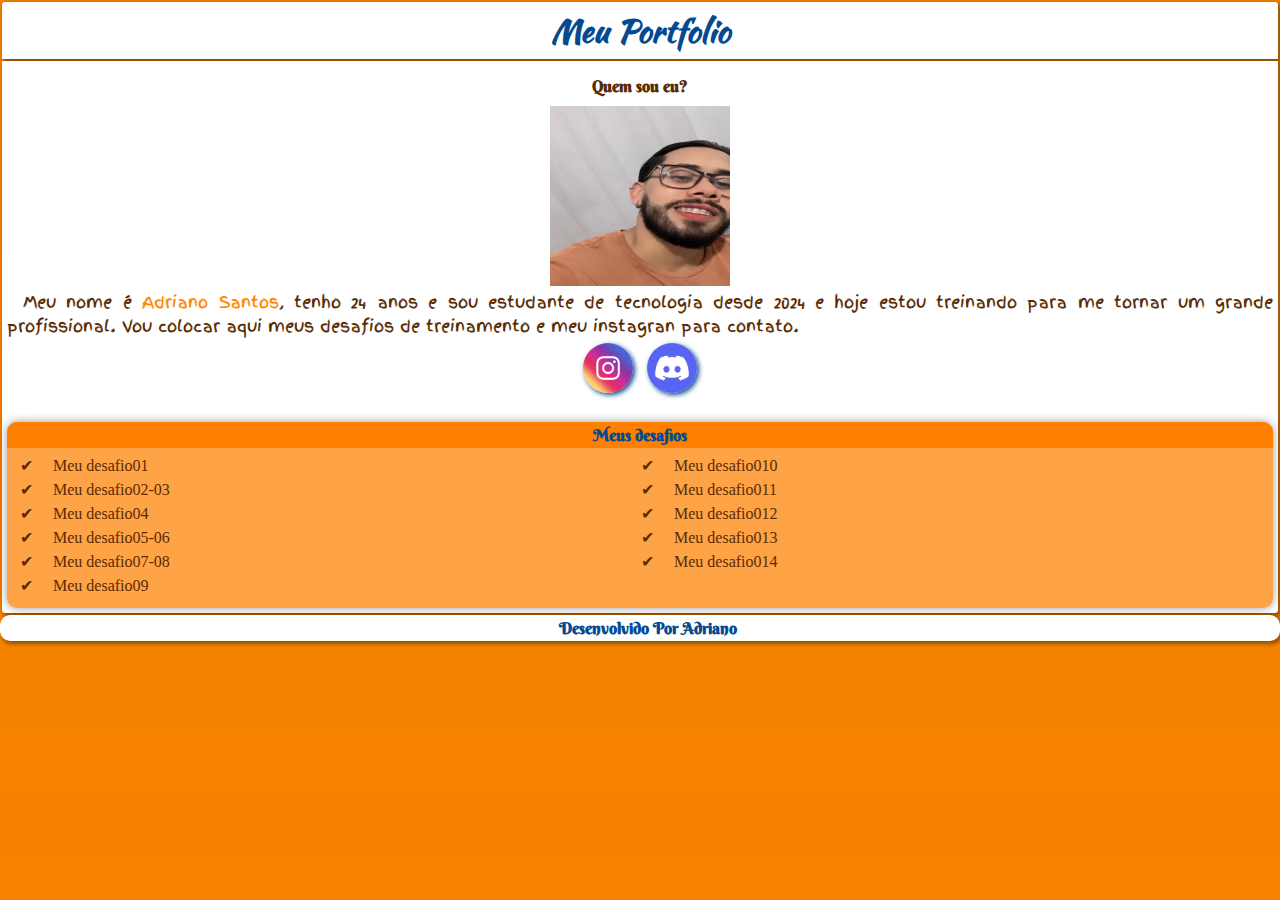
<file: index.html>
<!DOCTYPE html>
<html lang="pt-br">
<head>
    <meta charset="UTF-8">
    <meta name="viewport" content="width=device-width, initial-scale=1.0">
    <link rel="shortcut icon" href="icone-AS/icone-AS.ico" type="image/x-icon">
    <title>Portfolio</title>
    <link rel="stylesheet" href="./styleprimario.css">
   
</head>
<body>
    <header>
        <h1>Meu Portfolio</h1>
    </header>
    <main>
        <section id="sobremim">
         <article id="biografia">

             <h2>Quem sou eu?</h2>
                <img src="minha-foto.png" alt="minha-foto">
                <p id="meunome">Meu nome é <strong>Adriano Santos</strong>, tenho 24 anos e sou estudante de tecnologia desde 2024 e hoje estou treinando para me tornar um grande profissional. Vou colocar aqui meus desafios de treinamento e meu instagran para contato.</p>
                <h3 id="redes-sociais">
                    <a href="https://www.instagram.com/adrianosant0s_/" target="_blank"><img src="./icone-AS/logo-instagram.jpg" alt="Instagran"></a>
                    <a href="https://discord.gg/mcSMbhhd" target="_blank"><img src="./icone-AS/logo-discord.jpg" alt="Discord"></a>
                </h3>

        <aside>
            
                <h2>Meus desafios</h2>
                <ul type="disc">
                <li>
                    <p><a href="./desafio01/pag01.html" target="_self" rel="next">Meu desafio01</a></p>
                </li>
                <li>
                    <p><a href="desafio02-03/pag02-03.html" target="_self" rel="next">Meu desafio02-03</a></p>
                </li>
                <li>
                    <p><a href="desafio04/pag04.html" target="_self" rel="next">Meu desafio04</a></p>
                </li>
                <li>
                    <p><a href="./desafio05-06/pag05-06.html" target="_self" rel="next">Meu desafio05-06</a></p>
                </li>
                <li>
                    <p><a href="./desafio07-08/pag07-08.html" target="_self" rel="next">Meu desafio07-08</a></p>
                </li>
                <li>
                    <p><a href="./desafio09/pag09.html" target="_self" rel="next">Meu desafio09</a></p>
                </li>
                <li>
                    <p><a href="https://adrian0santos.github.io/projeto-android/" target="_blank" rel="external">Meu desafio010</a></p>
                </li>
                <li>
                    <p><a href="./desafio011/pag011.html" target="_blank" rel="external">Meu desafio011</a></p>
                </li>
                <li>
                    <p><a href="https://adrian0santos.github.io/projeto-cordel/" target="_blank" rel="external">Meu desafio012</a></p>
                </li>
                <li>
                    <p><a href="./desafio013/pag013.html" target="_self" rel="next">Meu desafio013</a></p>
                </li>
                <li>
                    <p><a href="./desafio014/pag014.html" target="_self" rel="next">Meu desafio014</a></p>
                </li>
                </ul>
        </aside>
        </article>
        </section>
        
    </main>
    <footer>
        <p>Desenvolvido Por Adriano</p>
    </footer>
</body>
</html>
</file>
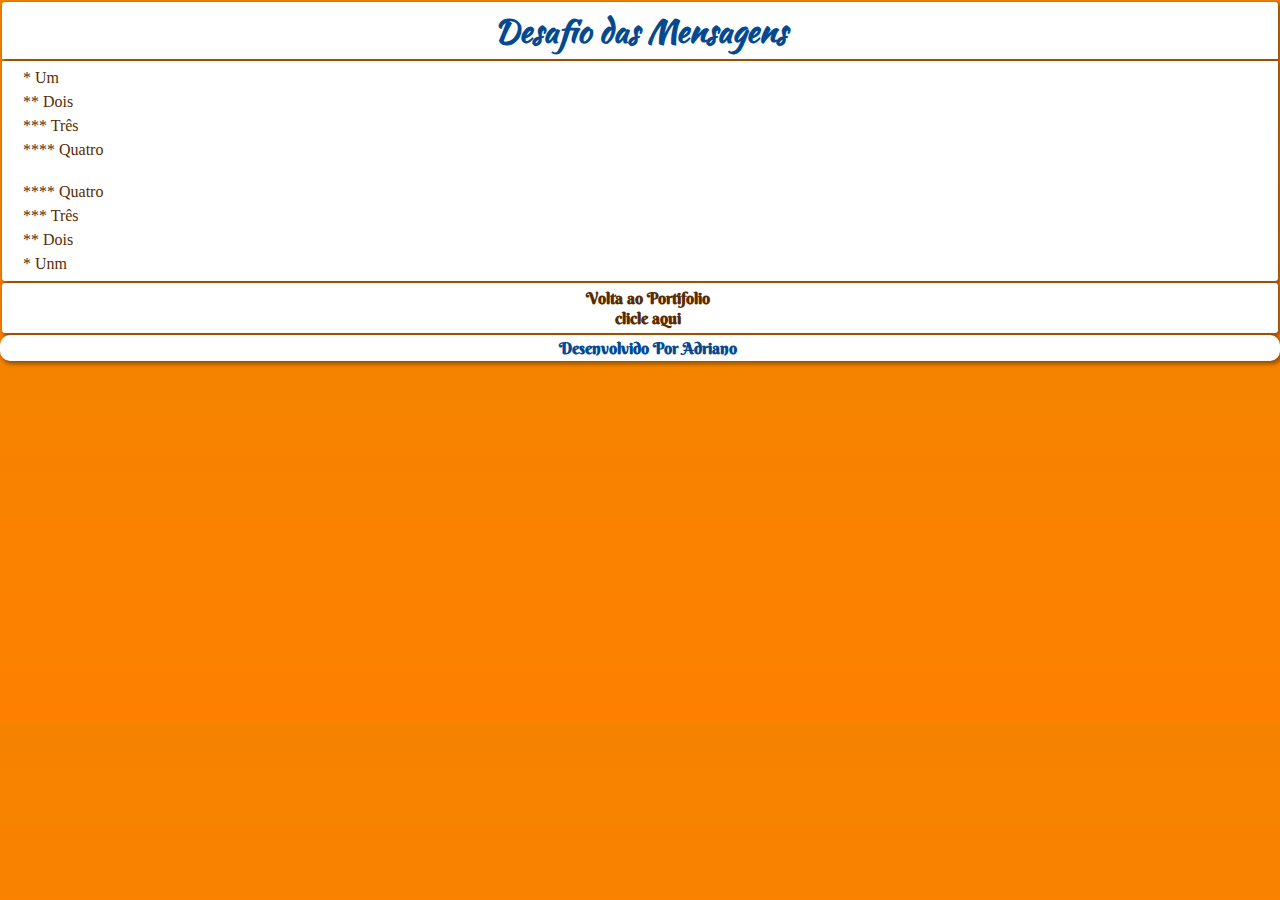
<file: desafio01/pag01.html>
<!DOCTYPE html>
<html lang="pt-br">
<head>
    <meta charset="UTF-8">
    <meta name="viewport" content="width=], initial-scale=1.0">
    <link rel="shortcut icon" href="../icone-AS/icone-AS.ico" type="image/x-icon">
    <title>Desafio 01</title>
    <link rel="stylesheet" href="../styleprimario.css">
</head>
<body>
    <header>
         <h1>Desafio das Mensagens</h1>
    </header>
    <main>
         <section>
                <p> &#x2A; Um</p>
                <p>&#x2A;&#x2A; Dois</p>
                <p>&#x2A;&#x2A;&#x2A; Três</p>
                <p>&#x2A;&#x2A;&#x2A;&#x2A; Quatro</p>
                <br>
                <p>&#x2A;&#x2A;&#x2A;&#x2A; Quatro</p>
                <p>&#x2A;&#x2A;&#x2A; Três</p>
                <p>&#x2A;&#x2A; Dois</p>
                <p>&#x2A; Unm</p>
         </section>
         <section class="volta">
                <h2>Volta ao Portifolio</h2>
                <p class="volta"><a href="../index.html" target="_self" rel="prev">clicle aqui</a></p>
         </section>
            
        
    </main>
    <footer>
        <p>Desenvolvido Por Adriano</p>
    </footer>
</body>
</html>
</file>
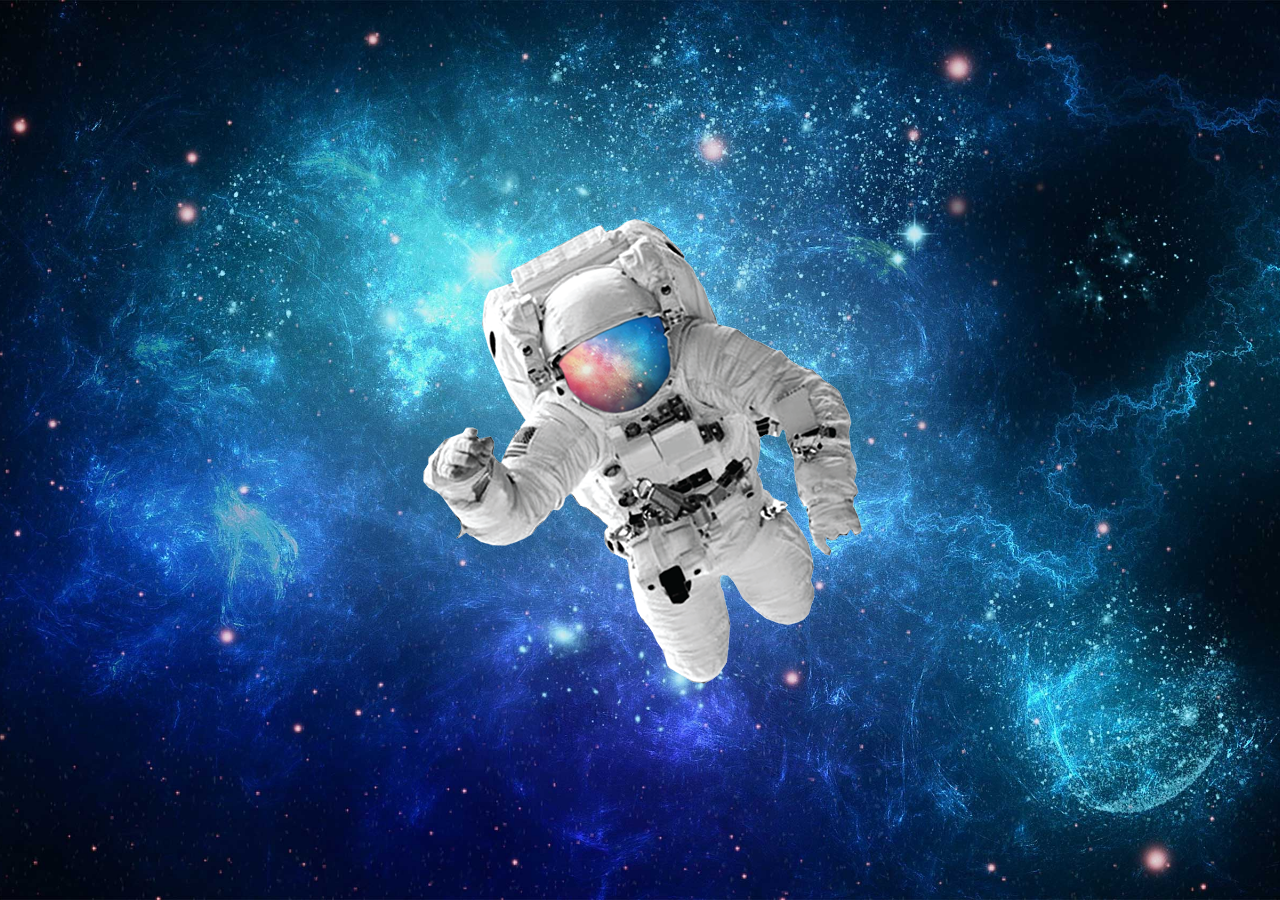
<file: desafio011/pag011.html>
<!DOCTYPE html>
<html lang="pt-br">
<head>
    <meta charset="UTF-8">
    <meta name="viewport" content="width=device-width, initial-scale=1.0">
    <link rel="shortcut icon" href="../icone-AS/icone-AS.ico" type="image/x-icon">
    <title>Desafio Astronauta</title>
    <style>
        div#espaco {
            height: 100vh;
            margin: -8px;
            background-image: url('../desafio011/imagens/espaco.jpg');
            background-position: center center;
            background-repeat: no-repeat;
            background-size: cover;
            background-attachment: fixed;
            
        }
        div#astronauta {
            height: 100vh;
            background-image: url('../desafio011/imagens/astronauta.png');
            background-repeat: no-repeat;
            background-position: center
        }
    </style>
</head>
<body>
    <div id="espaco">
        <div id="astronauta">

        </div>
    </div>
</body>
</html>
</file>
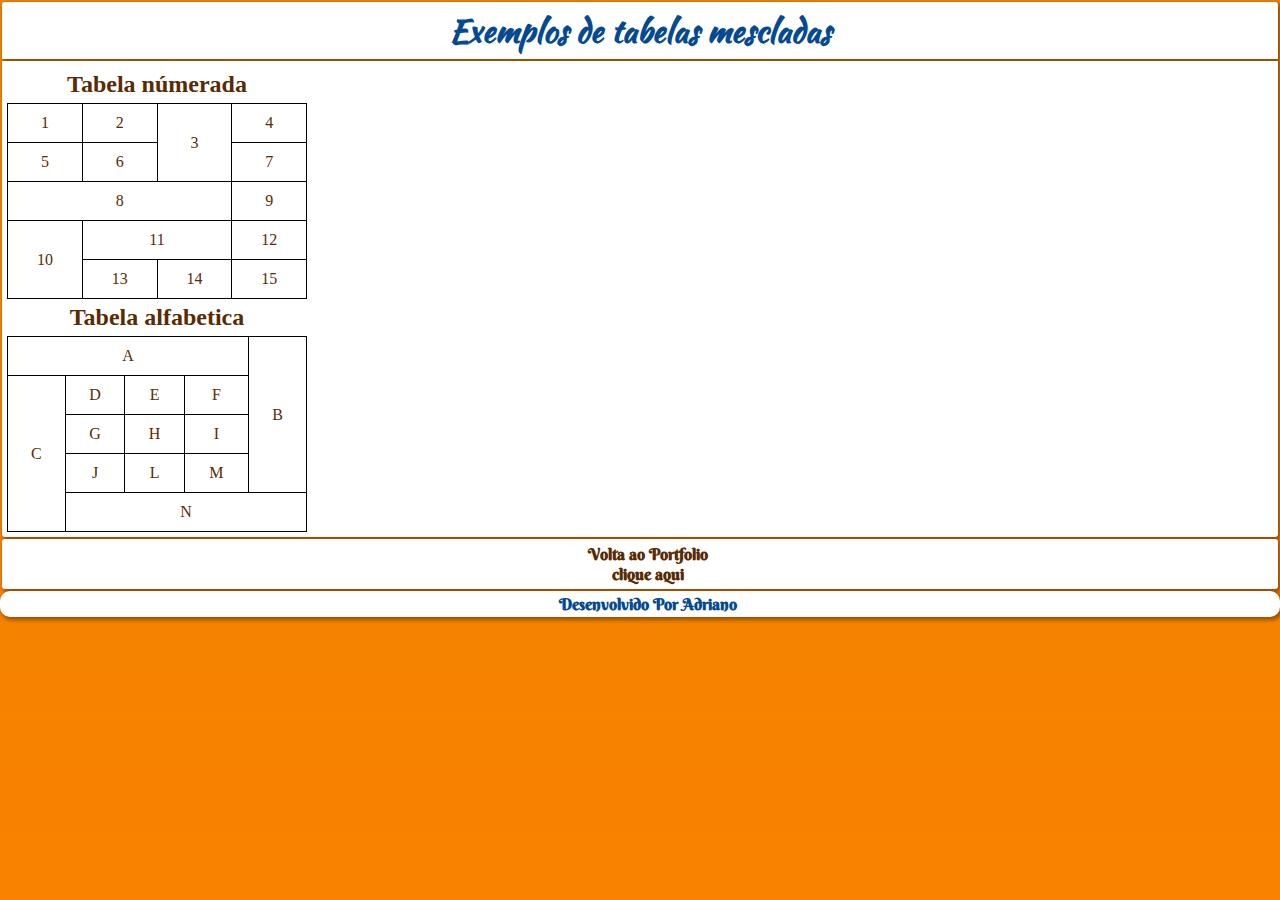
<file: desafio013/pag013.html>
<!DOCTYPE html>
<html lang="pt-br">
<head>
    <meta charset="UTF-8">
    <meta name="viewport" content="width=device-width, initial-scale=1.0">
    <link rel="shortcut icon" href="../icone-AS/icone-AS.ico" type="image/x-icon">
    <title>Tabelas</title>
    <link rel="stylesheet" href="../styleprimario.css">
    <style>
        caption {
            text-align: center;
            font-weight: bolder;
            font-size: 1.5em;
            padding: 5px;
        }
        table {
            width: 300px;
            border-collapse: collapse;
        }
        td {
            border: 1px solid black;
            padding: 10px;
            text-align: center;
        }
    </style>
</head>
<body>
    <header>
        <h1>Exemplos de tabelas mescladas </h1>
    </header>
    <main>
        <section>
            <table>
                <caption>Tabela númerada</caption>
                <tr>
                    <td>1</td>
                    <td>2</td>
                    <td rowspan="2">3</td>
                    <td>4</td>
                </tr>
                <tr>
                    <td>5</td>
                    <td>6</td>
                    <td>7</td>
                </tr>
                <tr>
                    <td colspan="3">8</td>
                    <td>9</td>
                </tr>
                <tr>
                    <td rowspan="2">10</td>
                    <td colspan="2">11</td>
                    <td>12</td>
                </tr>
                <tr>
                    <td>13</td>
                    <td>14</td>
                    <td>15</td>
                </tr>
            </table>
            <table>
                <caption>Tabela alfabetica</caption>
                <tr>
                    <td colspan="4">A</td>
                    <td rowspan="4">B</td>
                </tr>
                <tr>
                    <td rowspan="4">C</td>
                    <td>D</td>
                    <td>E</td>
                    <td>F</td>
                </tr>
                <tr>
                    <td>G</td>
                    <td>H</td>
                    <td>I</td>
                </tr>
                <tr>
                    <td>J</td>
                    <td>L</td>
                    <td>M</td>
                </tr>
                <tr>
                    <td colspan="4">N</td>
                </tr>
            </table>
        </section>
        <section class="volta">
            <h2> Volta ao Portfolio </h2>
            <p class="volta"><a href="../index.html" target="_self" rel="prev">clique aqui</a></p>
        </section>
    </main>
    <footer>
        <p>Desenvolvido Por Adriano</p>
    </footer>
</body>
</html>
</file>
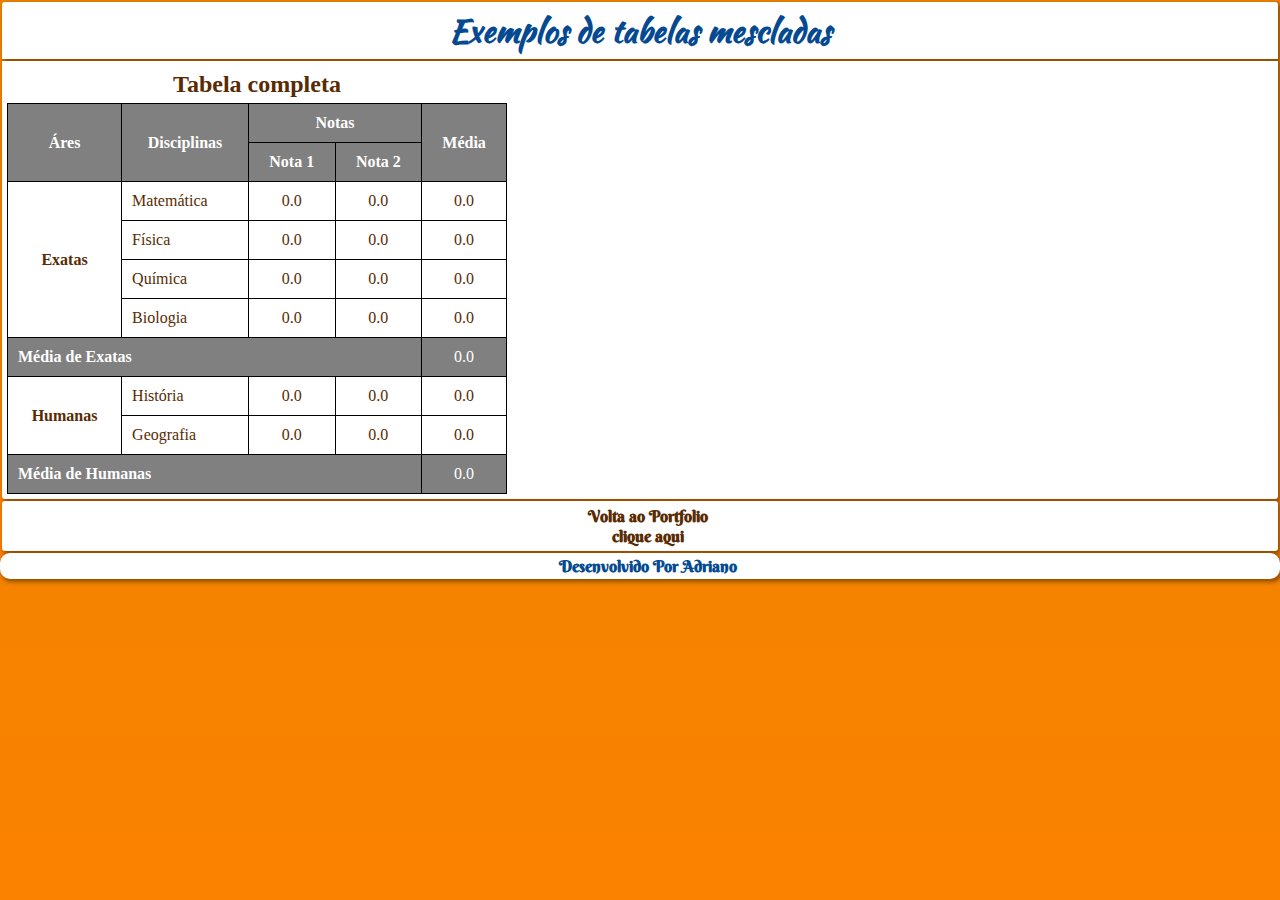
<file: desafio014/pag014.html>
<!DOCTYPE html>
<html lang="en">
<head>
    <meta charset="UTF-8">
    <meta name="viewport" content="width=device-width, initial-scale=1.0">
    <link rel="shortcut icon" href="../icone-AS/icone-AS.ico" type="image/x-icon">
    <title>Tabelas</title>
    <title>Tabelas</title>
    <link rel="stylesheet" href="../styleprimario.css">
    <style>
        caption {
            text-align: center;
            font-weight: bolder;
            font-size: 1.5em;
            padding: 5px;
        }
        table {
            width: 500px;
            border-collapse: collapse;
        }
        th {
            color: white;
            background-color: gray;
            font-weight: bolder;
            border: 1px solid black;
            padding: 10px;
        }
        th.media {
            text-align: left;
        }
        td {
            border: 1px solid black;
            padding: 10px;
            text-align: center;
        }
        td.total {
            color: white;
            background-color: gray;
        }
        td.destaque {
            font-weight: bolder;
        }
        td.materia {
            text-align: left;
        }
    </style>
</head>
<body>
    <header>
        <h1>Exemplos de tabelas mescladas </h1>
    </header>
    <main>
        <section>
            <table>
                <caption>Tabela completa</caption>
                <tr>
                    <th scope="col" rowspan="2">Áres</th>
                    <th scope="col" rowspan="2">Disciplinas</th>
                    <th scope="colgroup" colspan="2">Notas</th>
                    <th scope="col" rowspan="2">Média</th>
                </tr>
                <tr>
                    <th scope="col">Nota 1</th>
                    <th scope="col">Nota 2</th>
                </tr>
                <tr>
                    <td rowspan="4" class="destaque">Exatas</td>
                    <td class="materia">Matemática</td>
                    <td>0.0</td>
                    <td>0.0</td>
                    <td>0.0</td>
                </tr>
                <tr>
                    <td class="materia">Física</td>
                    <td>0.0</td>
                    <td>0.0</td>
                    <td>0.0</td>
                </tr>
                <tr>
                    <td class="materia">Química</td>
                    <td>0.0</td>
                    <td>0.0</td>
                    <td>0.0</td>
                </tr>
                <tr>
                    <td class="materia">Biologia</td>
                    <td>0.0</td>
                    <td>0.0</td>
                    <td>0.0</td>
                </tr>
                <tr>
                    <th scope="colgroup" colspan="4" class="media">Média de Exatas</th>
                    <td class="total">0.0</td>
                </tr>
                <tr>
                    <td rowspan="2" class="destaque">Humanas</td>
                    <td class="materia">História</td>
                    <td>0.0</td>
                    <td>0.0</td>
                    <td>0.0</td>
                </tr>
                <tr>
                    <td class="materia">Geografia</td>
                    <td>0.0</td>
                    <td>0.0</td>
                    <td>0.0</td>
                </tr>
                <tr>
                    <th scope="colgroup" colspan="4" class="media">Média de Humanas</th>
                    <td class="total">0.0</td>
                </tr>
            </table>
        </section>
        <section class="volta">
            <h2> Volta ao Portfolio </h2>
            <p class="volta"><a href="../index.html" target="_self" rel="prev">clique aqui</a></p>
        </section>
    </main>
    <footer>
        <p>Desenvolvido Por Adriano</p>
    </footer>
</body>
</html>
</file>
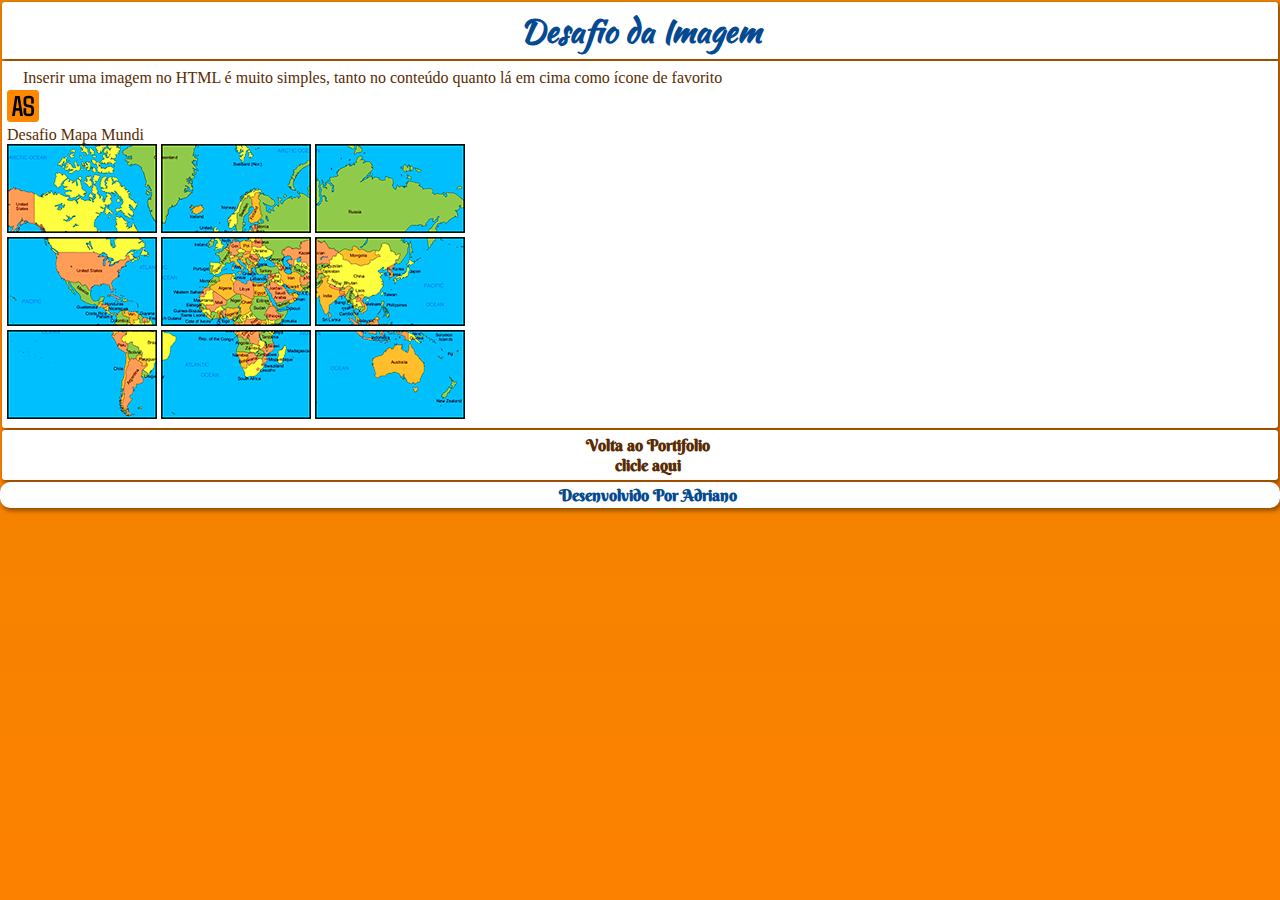
<file: desafio02-03/pag02-03.html>
<!DOCTYPE html>
<html lang="pt-br">
<head>
    <meta charset="UTF-8">
    <meta name="viewport" content="width=device-width, initial-scale=1.0">
    <link rel="shortcut icon" href="../icone-AS/icone-AS.ico" type="image/x-icon">
    <title>Desafio 02-03</title>
    <link rel="stylesheet" href="../styleprimario.css">
</head>
<body>
    <header>
        <h1>Desafio da Imagem</h1>
    </header>
    <main>
        <section>
        <p>Inserir uma imagem no HTML é muito simples, tanto no conteúdo quanto lá em cima como ícone de favorito </p>
        <img src="../icone-AS/favicon-32x32.png" alt="iconewolf">
            <h2>Desafio Mapa Mundi</h2>
            <img src="mapa-mundi/mapa03.png" alt="mapa03"> <img src="mapa-mundi/mapa07.png" alt="mapa07"> <img src="mapa-mundi/mapa05.png" alt="mapa05"><br>
            <img src="mapa-mundi/mapa09.png" alt="mapa09"> <img src="mapa-mundi/mapa01.png" alt="mapa01"> <img src="mapa-mundi/mapa08.png" alt="mapa08"><br>
            <img src="mapa-mundi/mapa06.png" alt="mapa06"> <img src="mapa-mundi/mapa02.png" alt="mapa02"> <img src="mapa-mundi/mapa04.png" alt="mapa04">
        </section>
            <section class="volta">
                <h2>Volta ao Portifolio</h2>
                <p class="volta"><a href="../index.html" target="_self" rel="prev">clicle aqui</a></p>
            </section>
        
    </main>
    <footer>
        <p>Desenvolvido Por Adriano</p>
    </footer>
</body>
</html>
</file>
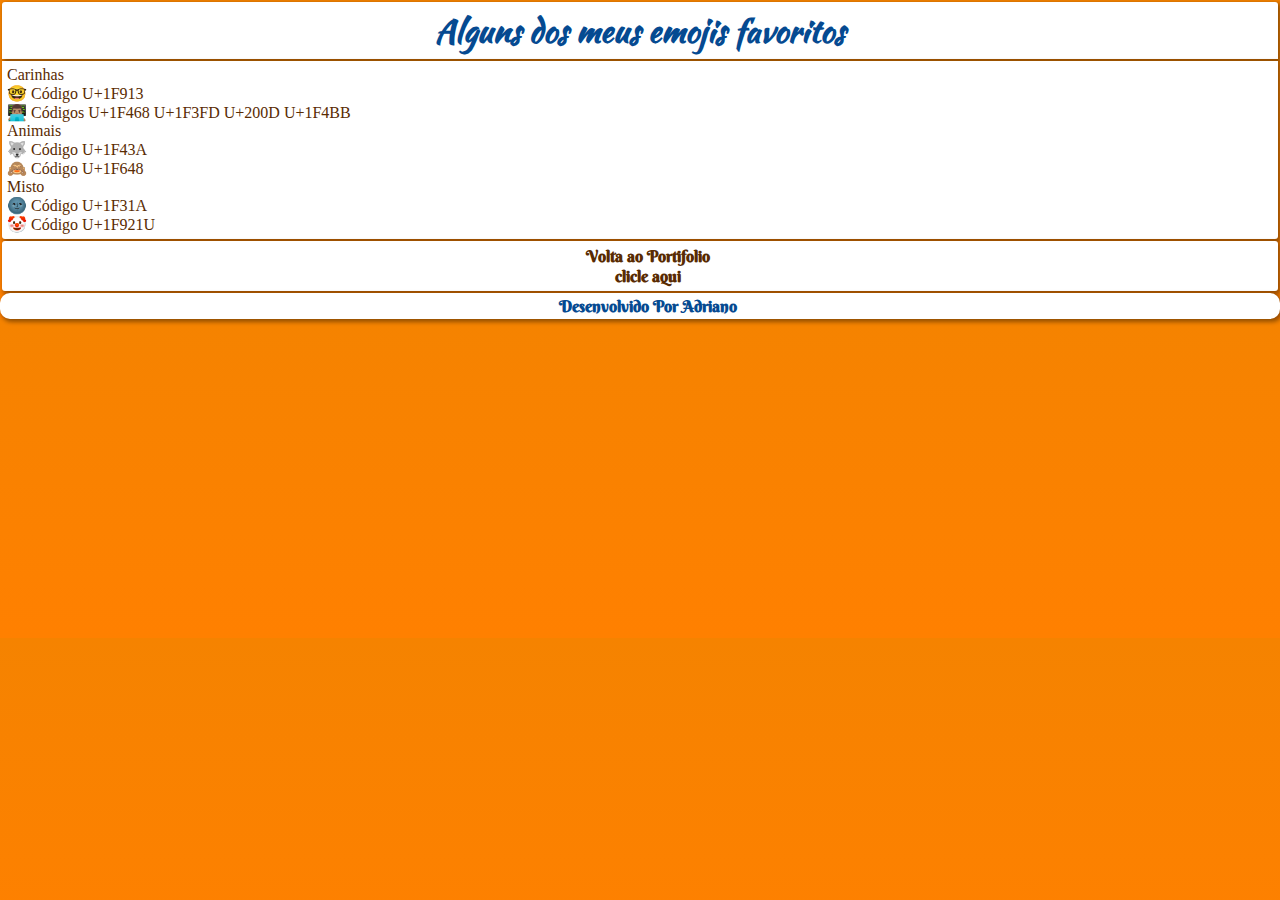
<file: desafio04/pag04.html>
<!DOCTYPE html>
<html lang="pt-br">
<head>
    <meta charset="UTF-8">
    <meta name="viewport" content="width=device-width, initial-scale=1.0">
    <link rel="shortcut icon" href="../icone-AS/icone-AS.ico" type="image/x-icon">
    <title>Desafio 04</title>
    <link rel="stylesheet" href="../styleprimario.css">
</head>
<body>
    <header>
        <h1>Alguns dos meus emojis favoritos</h1>
    </header>
    <main>
        <Section>
        <h2>Carinhas</h2>
        <ul type="disc">
            <li>&#x1F913; Código U+1F913</li>
            <li>&#x1F468;&#x1F3FD;&#x200D;&#x1F4BB; Códigos U+1F468 U+1F3FD U+200D U+1F4BB</li>
        </ul>
        <h2>Animais</h2>
        <ul type="disc">
            <li>&#x1F43A; Código U+1F43A</li>
            <li>&#x1F648; Código U+1F648</li>
        </ul>
        <h2>Misto</h2>
        <ul>
            <li>&#X1F31A; Código U+1F31A</li>
            <li>&#x1F921 Código U+1F921U</li>
        </ul>
    </Section>
        <section class="volta">
            <h2>Volta ao Portifolio</h2>
            <p class="volta"><a href="../index.html" target="_self" rel="prev">clicle aqui</a></p>
        </section>
    </main>
    <footer>
        <p>Desenvolvido Por Adriano</p>
    </footer>
</body>
</html>
</file>
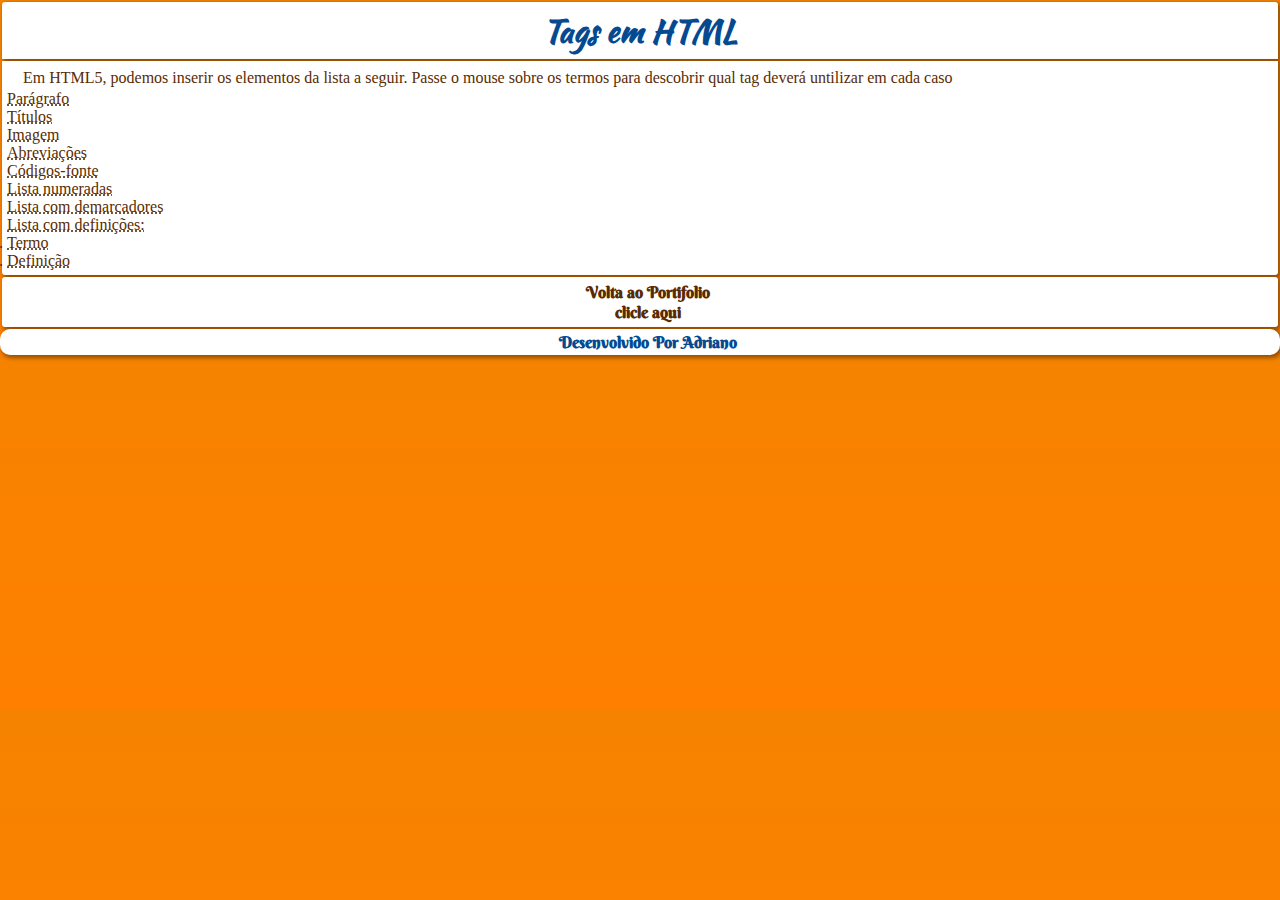
<file: desafio05-06/pag05-06.html>
<!DOCTYPE html>
<html lang="pt-br">
<head>
    <meta charset="UTF-8">
    <meta name="viewport" content="width=device-width, initial-scale=1.0">
    <link rel="shortcut icon" href="../icone-AS/icone-AS.ico" type="image/x-icon">
    <title>Desafio 05-06</title>
    <link rel="stylesheet" href="../styleprimario.css">
</head>
<body>
    <header>
        <h1>Tags em HTML</h1>
    </header>
    <main>
        <section>
        <p>Em HTML5, podemos inserir os elementos da lista a seguir. Passe o mouse sobre os termos para descobrir qual tag deverá untilizar em cada caso</p>
        <ul>
            <li><abbr title="Use a tag: <p>">Parágrafo</abbr></li>
            <li><abbr title="Use as tags: <h1> até <h6> ">Títulos</abbr></li>
            <li><abbr title="Use a tag: <img>">Imagem</abbr></li>
            <li><abbr title="Use a tag: <abbr>">Abreviações</abbr></li>
            <li><abbr title="Use a tag: <code>">Códigos-fonte</abbr></li>
            <li><abbr title="Use a tags: <ol> <li>"> Lista numeradas</abbr></li>
            <li><abbr title="Use a tags: <ul> <li>"> Lista com demarcadores</abbr></li>
           <li><abbr title="Use a tag: <dl>"> Lista com definições:</abbr>
            <ol type="I">
                <li><abbr title=" Use a tag: <dt>">Termo</abbr></li>
                <li><abbr title="Use a tag: <dd>">Definição</abbr>
                </li>
            </ol>
        </ul>
        </section>
        <section class="volta">
            <h2>Volta ao Portifolio</h2>
            <p class="volta"><a href="../index.html" target="_self" rel="prev">clicle aqui</a></p>
        </section>
    </main>
    <footer>
        <p>Desenvolvido Por Adriano</p>
    </footer>
</body>
</html>
</file>
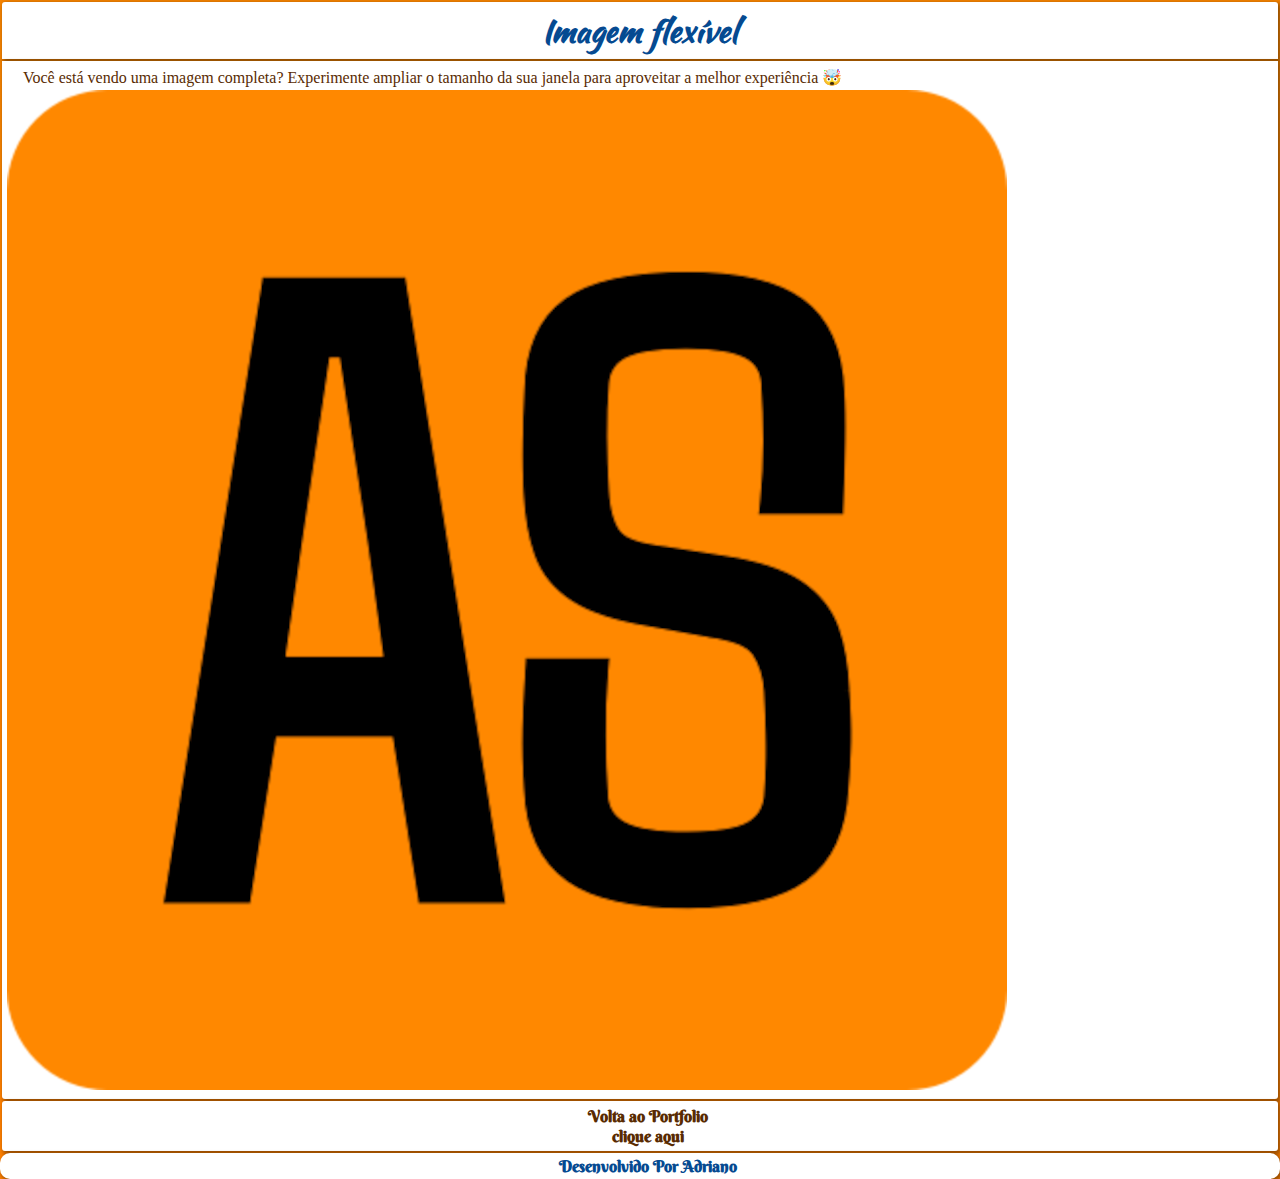
<file: desafio07-08/pag07-08.html>
<!DOCTYPE html>
<html lang="pt-br">
<head>
    <meta charset="UTF-8">
    <meta name="viewport" content="width=], initial-scale=1.0">
    <link rel="shortcut icon" href="../icone-AS/icone-AS.ico" type="image/x-icon">
    <title>Desafio 07-08</title>
    <link rel="stylesheet" href="../styleprimario.css">
</head>
<body>
    <header>
        <h1>Imagem flexível</h1>
    </header>
    <main>
        <section>
            <p>Você está vendo uma imagem completa? Experimente ampliar o tamanho da sua janela para aproveitar a melhor experiência &#X1F92F;</p>
            <picture>
                <source media="(max-width: 750px)" srcset="imagens-flexivel/logo-AS-P.png" type="image/png">
                <source media="(max-width: 1050px)" srcset="imagens-flexivel/logo-AS-M.png" type="image/png">
                <img src="imagens-flexivel/logo-AS-G.png" alt="Imagem flexível">
            </picture>
            </section>
            <section class="volta">
                <h2> Volta ao Portfolio </h2>
                <p class="volta"><a href="../index.html" target="_self" rel="prev">clique aqui</a></p>
            </section>
    </main>
    <footer>
        <p>Desenvolvido Por Adriano</p>
    </footer>
</body>
</html>
</file>
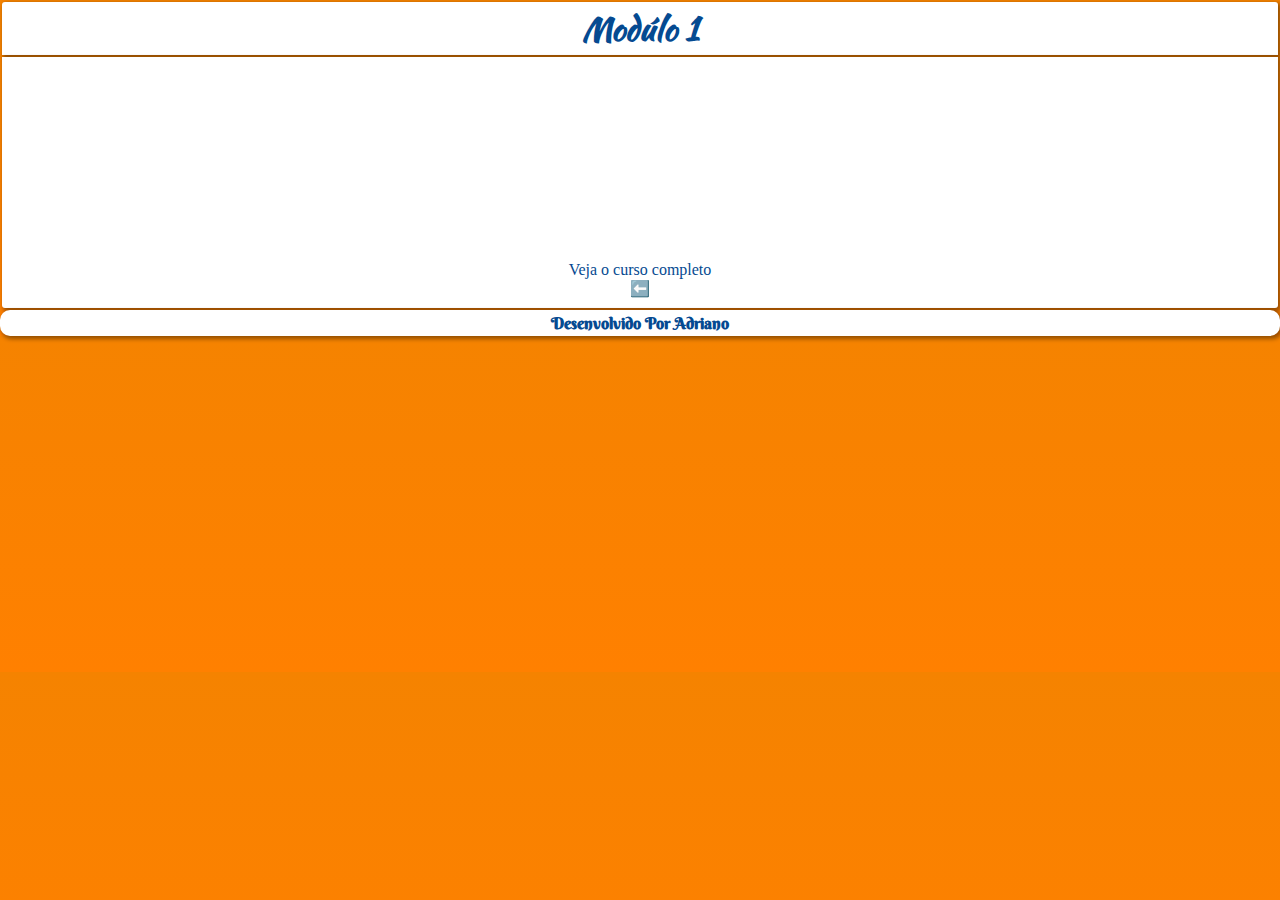
<file: desafio09/pag09-01.html>
<!DOCTYPE html>
<html lang="pt-br">
<head>
    <meta charset="UTF-8">
    <meta name="viewport" content="width=device-width, initial-scale=1.0">
    <link rel="shortcut icon" href="../icone-AS/icone-AS.ico" type="image/x-icon">
    <title>Curso completo HTML5 e CSS3</title>
    <link rel="stylesheet" href="../styleprimario.css">
    <link rel="stylesheet" href="../stylepag9.css">
</head>
<body>
    <header>
            <h1>Modúlo 1</h1>
    </header>
    <main>
        <section>
            <iframe width="350" height="190" src="https://www.youtube.com/embed/Ejkb_YpuHWs?si=bSkyZRrzIG2WdNZx" title="YouTube video player" frameborder="0" allow="accelerometer; autoplay; clipboard-write; encrypted-media; gyroscope; picture-in-picture; web-share" referrerpolicy="strict-origin-when-cross-origin" allowfullscreen></iframe>
                <br>
            <a  href="https://youtube.com/playlist?list=PLHz_AreHm4dkZ9-atkcmcBaMZdmLHft8n&si=wWLhfLN1pPt4s8JS" target="_blank" rel="external"> Veja o curso completo</a>
            <br>
            <a href="./pag09.html" target="_self" rel="next">&#X2B05;&#XFE0F;</a>
        </section>
    </main>
    <footer>
        <p>Desenvolvido Por Adriano</p>
    </footer>
</body>
</html>
</file>
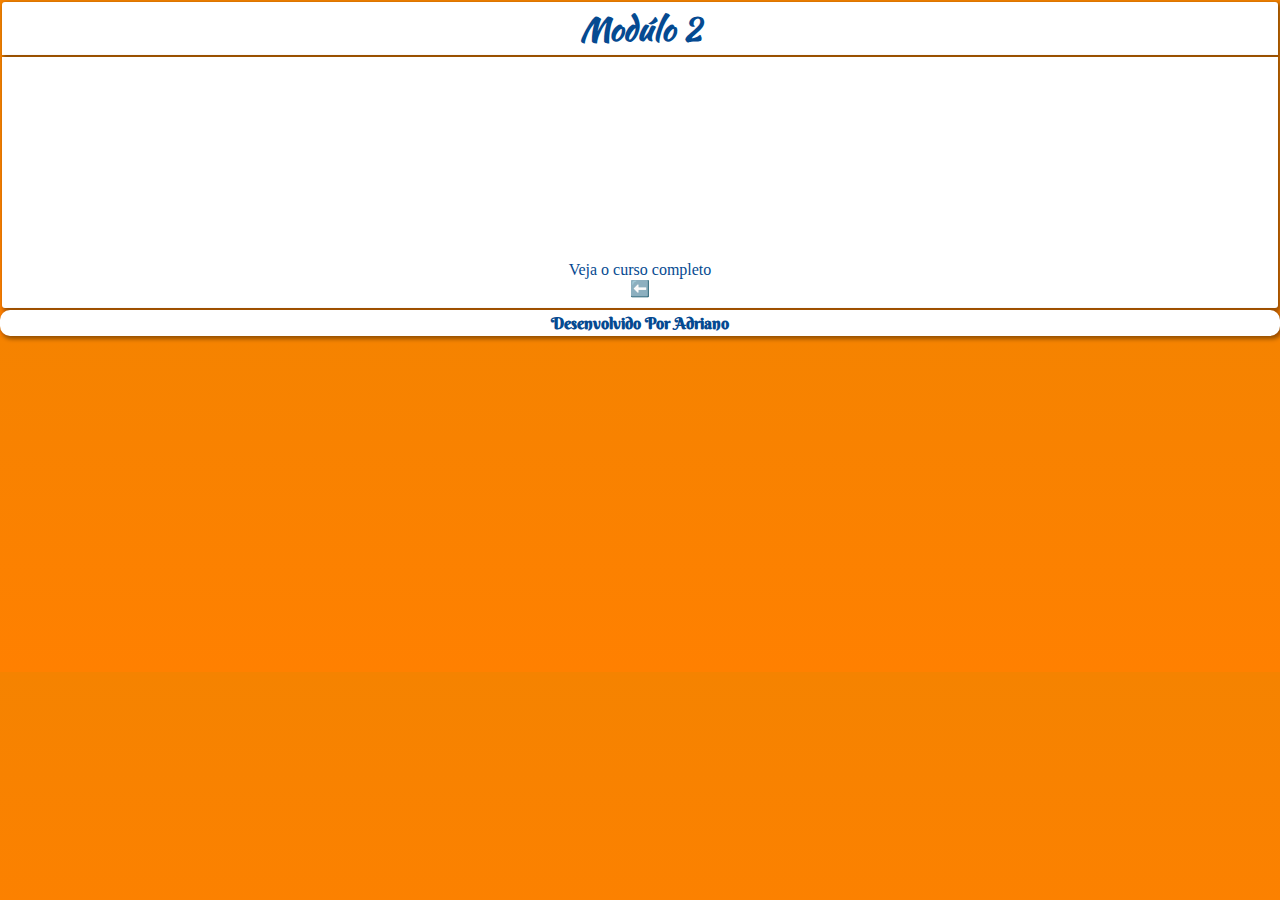
<file: desafio09/pag09-02.html>
<!DOCTYPE html>
<html lang="pt-br">
<head>
    <meta charset="UTF-8">
    <meta name="viewport" content="width=device-width, initial-scale=1.0">
    <link rel="shortcut icon" href="../icone-AS/icone-AS.ico" type="image/x-icon">
    <title>Curso completo HTML5 e CSS3</title>
    <link rel="stylesheet" href="../styleprimario.css">
    <link rel="stylesheet" href="../stylepag9.css">
</head>
<body>
    <header>
        <h1>Modúlo 2</h1>
    </header>
   <main>
       <section>
           <iframe width="350" height="190" src="https://www.youtube.com/embed/vPNIAJ9B4hg?si=_TIm-6yG3KvOiF18" title="YouTube video player" frameborder="0" allow="accelerometer; autoplay; clipboard-write; encrypted-media; gyroscope; picture-in-picture; web-share" referrerpolicy="strict-origin-when-cross-origin" allowfullscreen></iframe>
           <br>
           <a href="https://youtube.com/playlist?list=PLHz_AreHm4dlUpEXkY1AyVLQGcpSgVF8s&si=Qd0wkh7NuHiwenN2" target="_blank" rel="external"> Veja o curso completo</a>
            <br>
            <a href="./pag09.html" target="_self" rel="next">&#X2B05;&#XFE0F;</a>
       </section>
   </main>
   <footer>
    <p>Desenvolvido Por Adriano</p>
</footer>
</body>
</html>
</file>
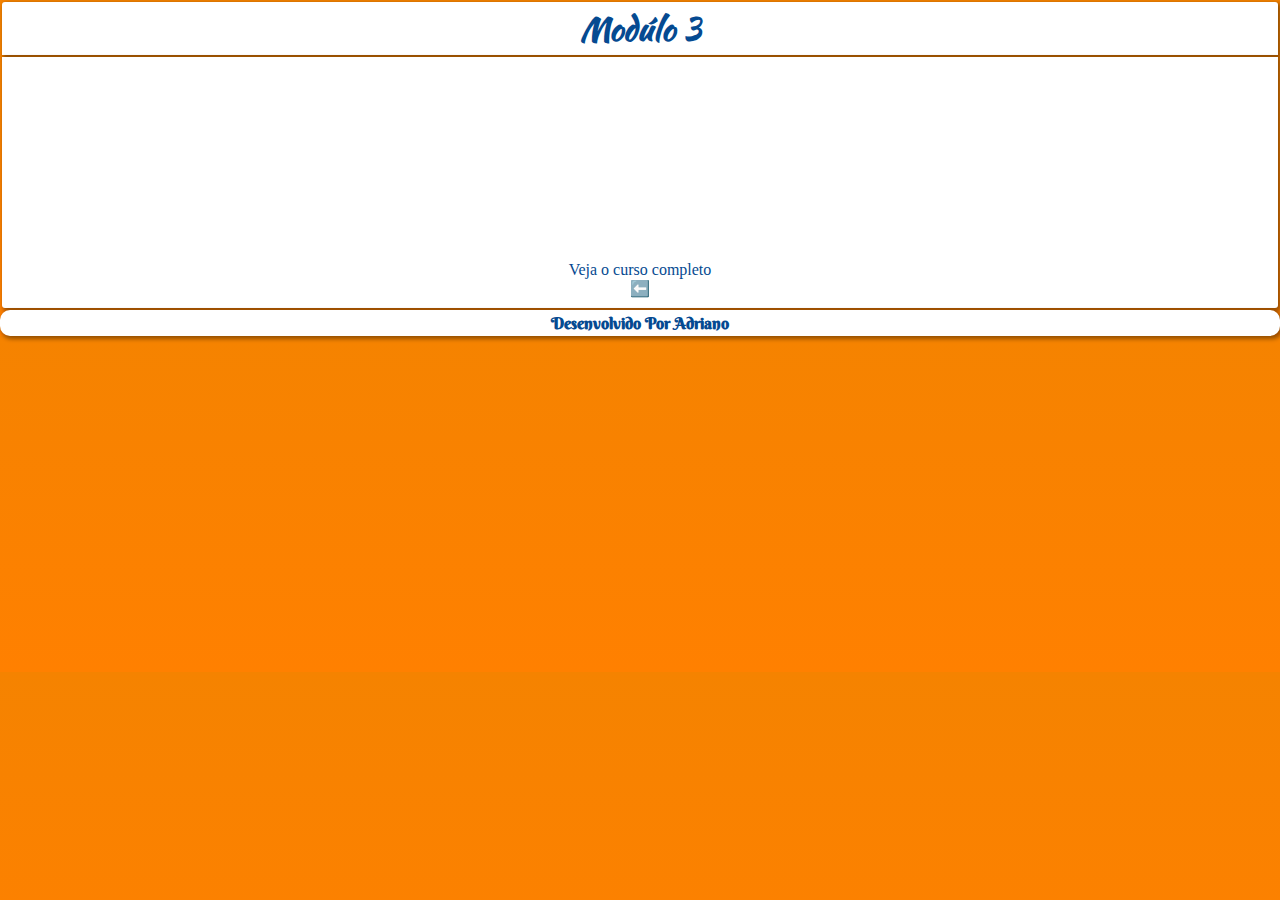
<file: desafio09/pag09-03.html>
<!DOCTYPE html>
<html lang="pt-br">
<head>
    <meta charset="UTF-8">
    <meta name="viewport" content="width=device-width, initial-scale=1.0">
    <link rel="shortcut icon" href="../icone-AS/icone-AS.ico" type="image/x-icon">
    <title>Curso completo HTML5 e CSS3</title>
    <link rel="stylesheet" href="../styleprimario.css">
    <link rel="stylesheet" href="../stylepag9.css">
</head>
<body>
    <header>
        <h1>Modúlo 3</h1>
    </header>
   <main>
       <section>
           <iframe width="350" height="190" src="https://www.youtube.com/embed/ofFgnDtn_1c?si=Z9f99209m8BKJysG" title="YouTube video player" frameborder="0" allow="accelerometer; autoplay; clipboard-write; encrypted-media; gyroscope; picture-in-picture; web-share" referrerpolicy="strict-origin-when-cross-origin" allowfullscreen></iframe>
           <br>
           <a href="https://youtube.com/playlist?list=PLHz_AreHm4dmcAviDwiGgHbeEJToxbOpZ&si=BmK_UuBGLCvREb79" target="_blank" rel="external"> Veja o curso completo</a>
           <br>
           <a href="./pag09.html" target="_self" rel="next">&#X2B05;&#XFE0F;</a>
       </section>
   </main>
    <footer>
         <p>Desenvolvido Por Adriano</p>
    </footer>
</body>
</html>
</file>
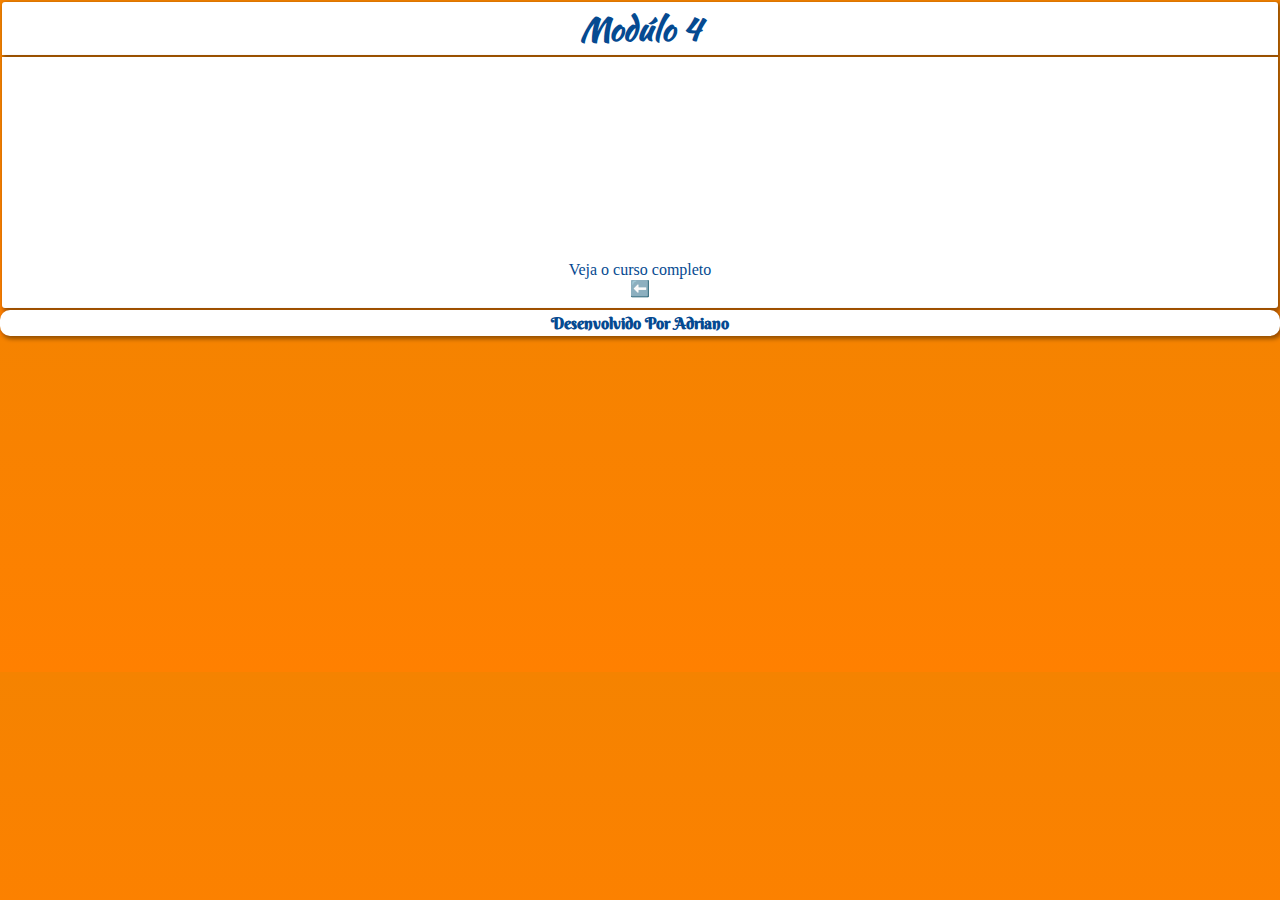
<file: desafio09/pag09-04.html>
<!DOCTYPE html>
<html lang="pt-br">
<head>
    <meta charset="UTF-8">
    <meta name="viewport" content="width=device-width, initial-scale=1.0">
    <link rel="shortcut icon" href="../icone-AS/icone-AS.ico" type="image/x-icon">
    <title>Curso completo HTML5 e CSS3</title>
    <link rel="stylesheet" href="../styleprimario.css">
    <link rel="stylesheet" href="../stylepag9.css">
</head>
<body>
    <header>
        <h1>Modúlo 4</h1>
    </header>
   <main>  
    <section>
        <iframe width="350" height="190" src="https://www.youtube.com/embed/zHKHMmEG9vE?si=x5gqAvi7nd9TH6VZ" title="YouTube video player" frameborder="0" allow="accelerometer; autoplay; clipboard-write; encrypted-media; gyroscope; picture-in-picture; web-share" referrerpolicy="strict-origin-when-cross-origin" allowfullscreen></iframe>
        <br>
        <a href="https://youtube.com/playlist?list=PLHz_AreHm4dkcVCk2Bn_fdVQ81Fkrh6WT&si=rGR8ySiBj-_uc5fR" target="_blank" rel="external"> Veja o curso completo</a>
        <br>
        <a href="./pag09.html" target="_self" rel="next">&#X2B05;&#XFE0F;</a>
    </section>
   </main>
   <footer>
      <p>Desenvolvido Por Adriano</p>
   </footer>
</body>
</html>
</file>
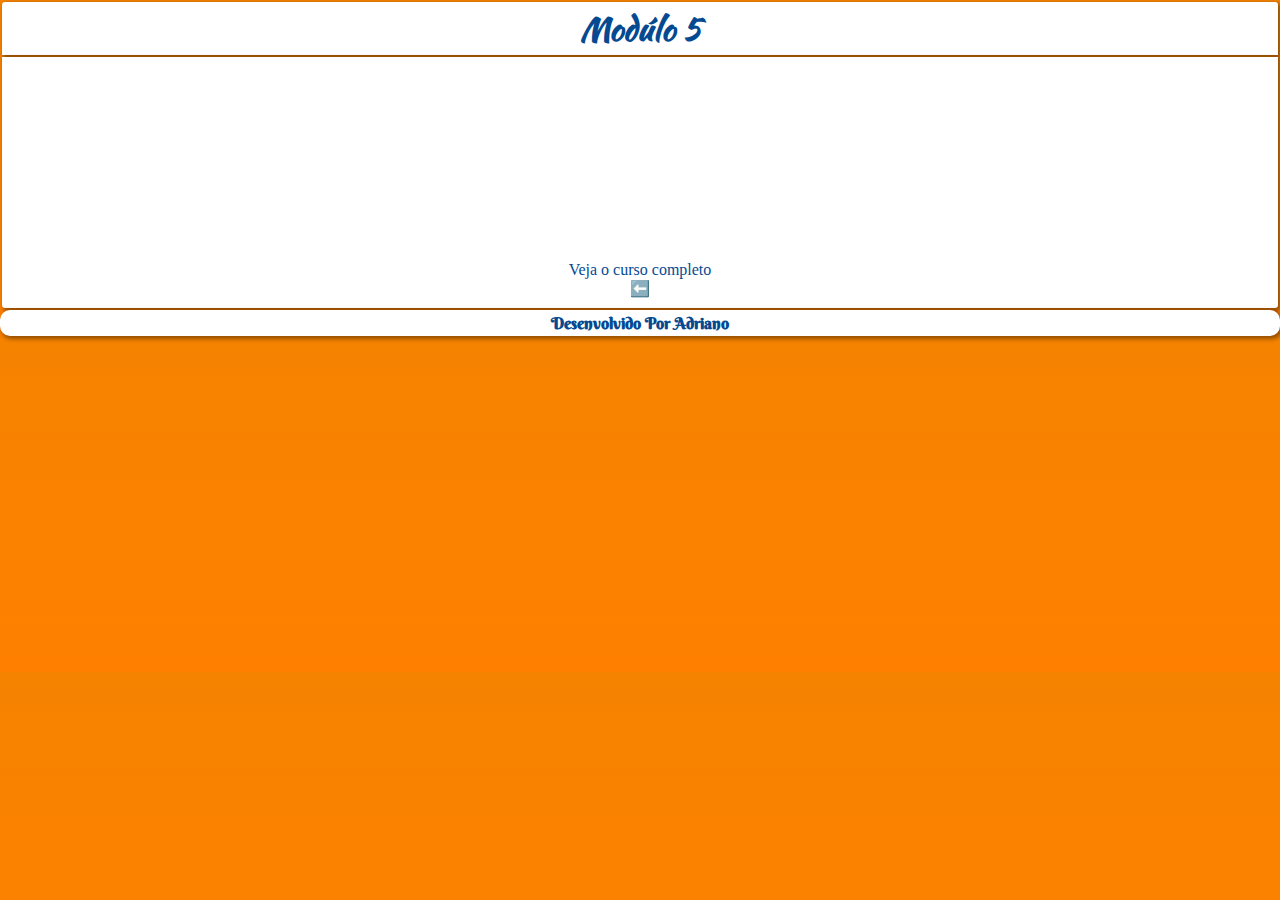
<file: desafio09/pag09-05.html>
<!DOCTYPE html>
<html lang="pt-br">
<head>
    <meta charset="UTF-8">
    <meta name="viewport" content="width=device-width, initial-scale=1.0">
    <link rel="shortcut icon" href="../icone-AS/icone-AS.ico" type="image/x-icon">
    <title>Curso completo HTML5 e CSS3</title>
    <link rel="stylesheet" href="../styleprimario.css">
    <link rel="stylesheet" href="../stylepag9.css">
</head>
<body>
    <header>
        <h1>Modúlo 5</h1>
    </header>
   <main>  
    <section>
        <iframe width="350" height="190" src="https://www.youtube.com/embed/rqvn_c2n9Eg?si=xOV_kr0InOwr8DwD" title="YouTube video player" frameborder="0" allow="accelerometer; autoplay; clipboard-write; encrypted-media; gyroscope; picture-in-picture; web-share" referrerpolicy="strict-origin-when-cross-origin" allowfullscreen></iframe>
        <br>
        <a href="https://youtube.com/playlist?list=PLHz_AreHm4dkcVCk2Bn_fdVQ81Fkrh6WT&si=rGR8ySiBj-_uc5fR" target="_blank" rel="external"> Veja o curso completo</a>
        <br>
        <a href="./pag09.html" target="_self" rel="next">&#X2B05;&#XFE0F;</a>
    </section>
   </main>
   <footer>
      <p>Desenvolvido Por Adriano</p>
   </footer>
</body>
</html>
</file>
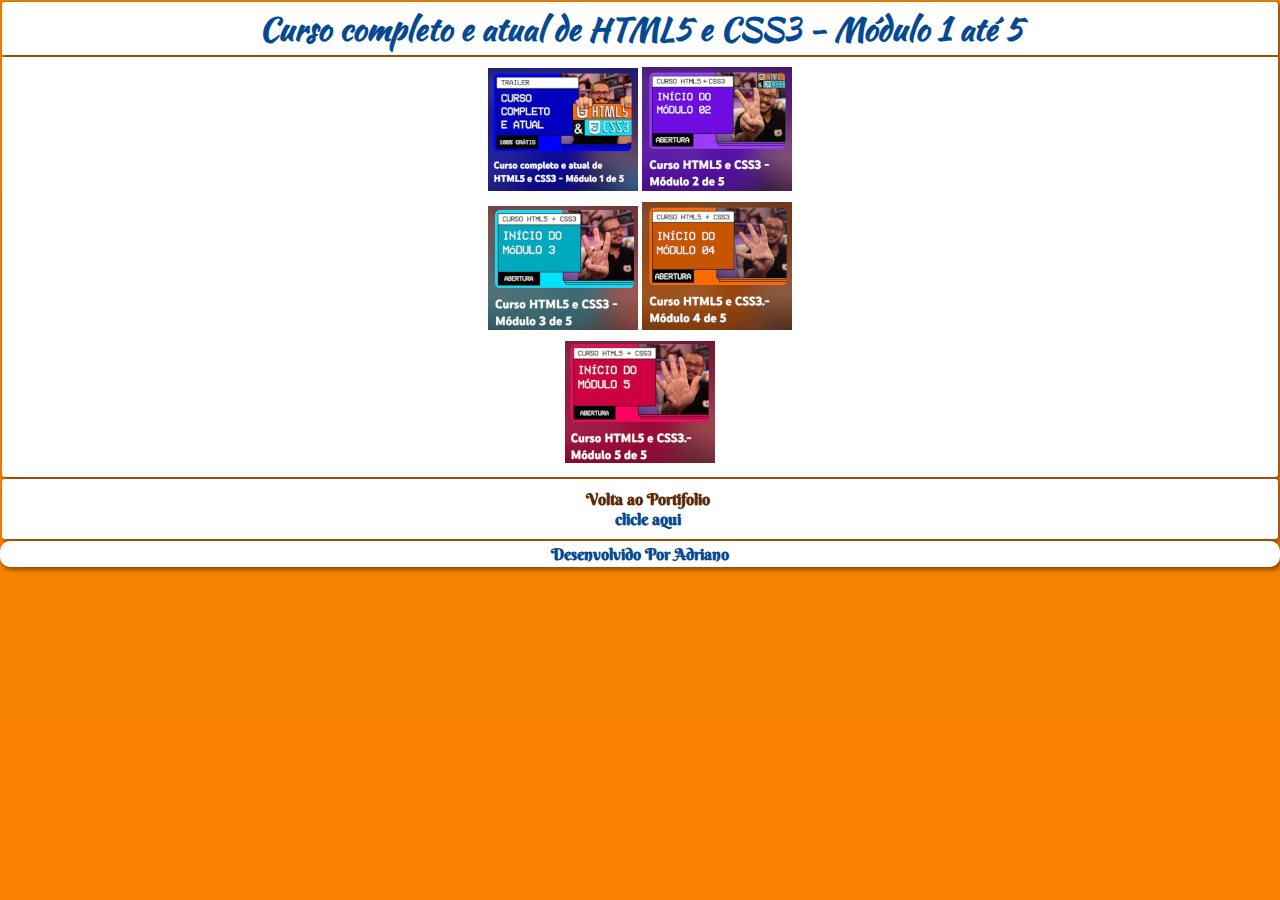
<file: desafio09/pag09.html>
<!DOCTYPE html>
<html lang="pt-br">
<head>
    <meta charset="UTF-8">
    <meta name="viewport" content="width=device-width, initial-scale=1.0">
    <link rel="shortcut icon" href="../icone-AS/icone-AS.ico" type="image/x-icon">
    <title>Vídeos</title>
    <link rel="stylesheet" href="../styleprimario.css">
    <link rel="stylesheet" href="../stylepag9.css">

</head>
<body>
    <header>
        <h1>Curso completo e atual de HTML5 e CSS3 - Módulo 1 até 5</h1>
    </header>
    <main>
        
        <section>
            <p><a href="../desafio09/pag09-01.html" target="_self" rel="next"><img src="../desafio09/thumbs/modulo1.png" alt="Modúlo 1"></a>
            <a href="../desafio09/pag09-02.html" target="_self" rel="next"><img src="../desafio09/thumbs/modulo2.png" alt="Modúlo 2"></a>
            <br>
            <a href="../desafio09/pag09-03.html" target="_self" rel="next"><img src="../desafio09/thumbs/modulo3.png" alt="Modúlo 3"></a>
            <a href="../desafio09/pag09-04.html" target="_self" rel="next"><img src="../desafio09/thumbs/modulo4.png" alt="Modúlo 4"></a></p>
            <a href="../desafio09/pag09-05.html" target="_self" rel="next"> <img src="../desafio09/thumbs/modulo5.png" alt="Modúlo 5"></a>
        </section>
        <section class="volta">
                <h2>Volta ao Portifolio</h2>
                <p class="volta"><a href="../index.html" target="_self" rel="prev">clicle aqui</a></p>
                
        </section>
        </main>
        <footer>
           <p>Desenvolvido Por Adriano</p>
        </footer>
</body> 
</html>
</file>
<file: styleprimario.css>
@charset "UTF-8";

@import url('https://fonts.googleapis.com/css2?family=Kaushan+Script&display=swap');

@import url('https://fonts.googleapis.com/css2?family=Berkshire+Swash&display=swap');

@import url('https://fonts.googleapis.com/css2?family=Finger+Paint&display=swap');

:root {
     --cor0: #ffa347;
     --cor1: #FF8000;
     --cor2: #F58300;
     --cor3: #FF8800;
     --cor4: #592B02;
     --cor5: #054A91;
     
     --fonte-padrao: Arial, Helvetica, sans-serif;
     --fonte-destaque: 'Kaushan Script', sans-serif;
     --fonte-topicos: "Berkshire Swash", serif;
     --fonte-escrita: "Finger Paint", sans-serif;
 }
*{
     font: var(--fonte-padrao);
     padding: 0px;
     margin: 0px;
}
body {
     background-image: linear-gradient(to top, var(--cor1), var(--cor2));
     
}
header {
     background-color: white;
     box-shadow: 2px 2px 4px 1px rgba(0, 0, 0, 0.400);
     white-space: 600px;
     padding: 5px;
     margin: 2px; 
     border-radius: 3px 3px 0px 0px;
}
header  h1 {
    font: bolder 2em var(--fonte-destaque);
    text-align: center;
    color: var(--cor5);
}
section {
     color: var(--cor4);
     background-color: white;
     border-radius: 0px 0px 3px 3px;
     box-shadow: 2px 2px 4px 1px rgba(0, 0, 0, 0.400);
     white-space: 600px;
     padding: 5px;
     margin: 2px;
}
article {
     text-align: center;
}
article > h2 {
     font: bolder 1em var(--fonte-topicos);
     text-align: center;
     padding: 10px; 
}
article > h3 {
     margin-bottom: 20px;
}
#meunome {
     font-family: var(--fonte-escrita);
}
strong {
     color: var(--cor3);
     font-family: var(--fonte-escrita);
}
h3#redes-sociais img {
     width: 50px;
     margin: 5px;
     border-radius: 50%;
     box-shadow: 2px 2px 5px var(--cor5);
     box-sizing: border-box;
}
h3#redes-sociais img:hover {
      border: 2px solid var(--cor1);
      transform: translate(-3px, -3px);
      transition: transform 0.5s;
}
aside {
     background-color: var(--cor0);
     padding: 10px;
     margin: auto;
     border-radius: 10px;
     box-shadow: 0px 0px 10px rgba(0, 0, 0, 0.400);
}
aside h2 {
     color: var(--cor5);
     background-color: var(--cor1);
     font: bolder 1em var(--fonte-topicos);
     padding: 3px;
     margin: -10px -10px 0px -10px;
     border-radius: 10px 10px 0px 0px;
}
aside ul {
     padding-top: 6px;
     padding-left: 20px;
     list-style-type: '\2714\00A0';
     columns: 2;
}
aside a:hover {
     color: var(--cor4);
     background-color: rgba(86, 133, 180, 0.604);
     padding: 2px;
     border-radius: 3px;
     text-decoration: underline;
     
}
p {
     text-align: justify;
     text-indent: 1em;
     line-height: 1.5em;
}
a {
     color: var(--cor4);
     text-decoration: none;
     transition-duration: 0.5s;
}
a:hover {
        color: var(--cor1);  
}
.volta {
     font: bolder 1em var(--fonte-topicos);
     text-align: center;
     text-indent: 1em;
     height: 40px;
     border-radius: 3px;
}
.volta > h2 {
     color: var(--cor4);
     font: bolder 1em var(--fonte-topicos);
}
footer {
     background-color: white;
     border-radius: 10px;
     box-shadow: 2px 2px 4px 1px rgba(0, 0, 0, 0.400);
     white-space: 600px;
     padding: 3px;
     
}
footer p {
    font: bolder 1em var(--fonte-topicos);
    color: var(--cor5);
    text-align: center;
    margin: 0px;
}
</file>
<file: stylepag9.css>
@charset "UTF-8";

@import url('https://fonts.googleapis.com/css2?family=Berkshire+Swash&display=swap');

:root {
    --cor0: #ffa347;
    --cor1: #FF8000;
    --cor2: #F58300;
    --cor3: #FF8800;
    --cor4: #592B02;
    --cor5: #054A91;
    
    --fonte-padrao: Arial, Helvetica, sans-serif;
    --fonte-destaque: 'Kaushan Script', sans-serif;
    --fonte-topicos: "Berkshire Swash", serif;
    --fonte-escrita: "Finger Paint", sans-serif;
}
*{
    font: var(--fonte-padrao);
    margin: 0px;
    padding: 0px;
}
body{
    text-align: center;
}
header {
    background-color: white;
    box-shadow: 2px 2px 4px 1px rgba(0, 0, 0, 0.400);
    white-space: 600px;
    padding: 3px;
    margin: 2px;

}
header >  h1 {
    font: bolder 2em var(--fonte-destaque);
    color: var(--cor5);
}
section {
    color: var(--cor5);
    background-color: white;
    border-radius: 0px 0px 3px 3px;
    box-shadow: 2px 2px 4px 1px rgba(0, 0, 0, 0.400);
    white-space: 600px;
    padding: 10px;
    margin: 2px;
}
.volta > h2 {
    color: var(--cor4);
    font: bolder 1em var(--fonte-topicos);
}
a {
    color: var(--cor5);
}
p {
    text-align: center;
    text-indent: 0em;
    line-height: 2em;
}
</file>
